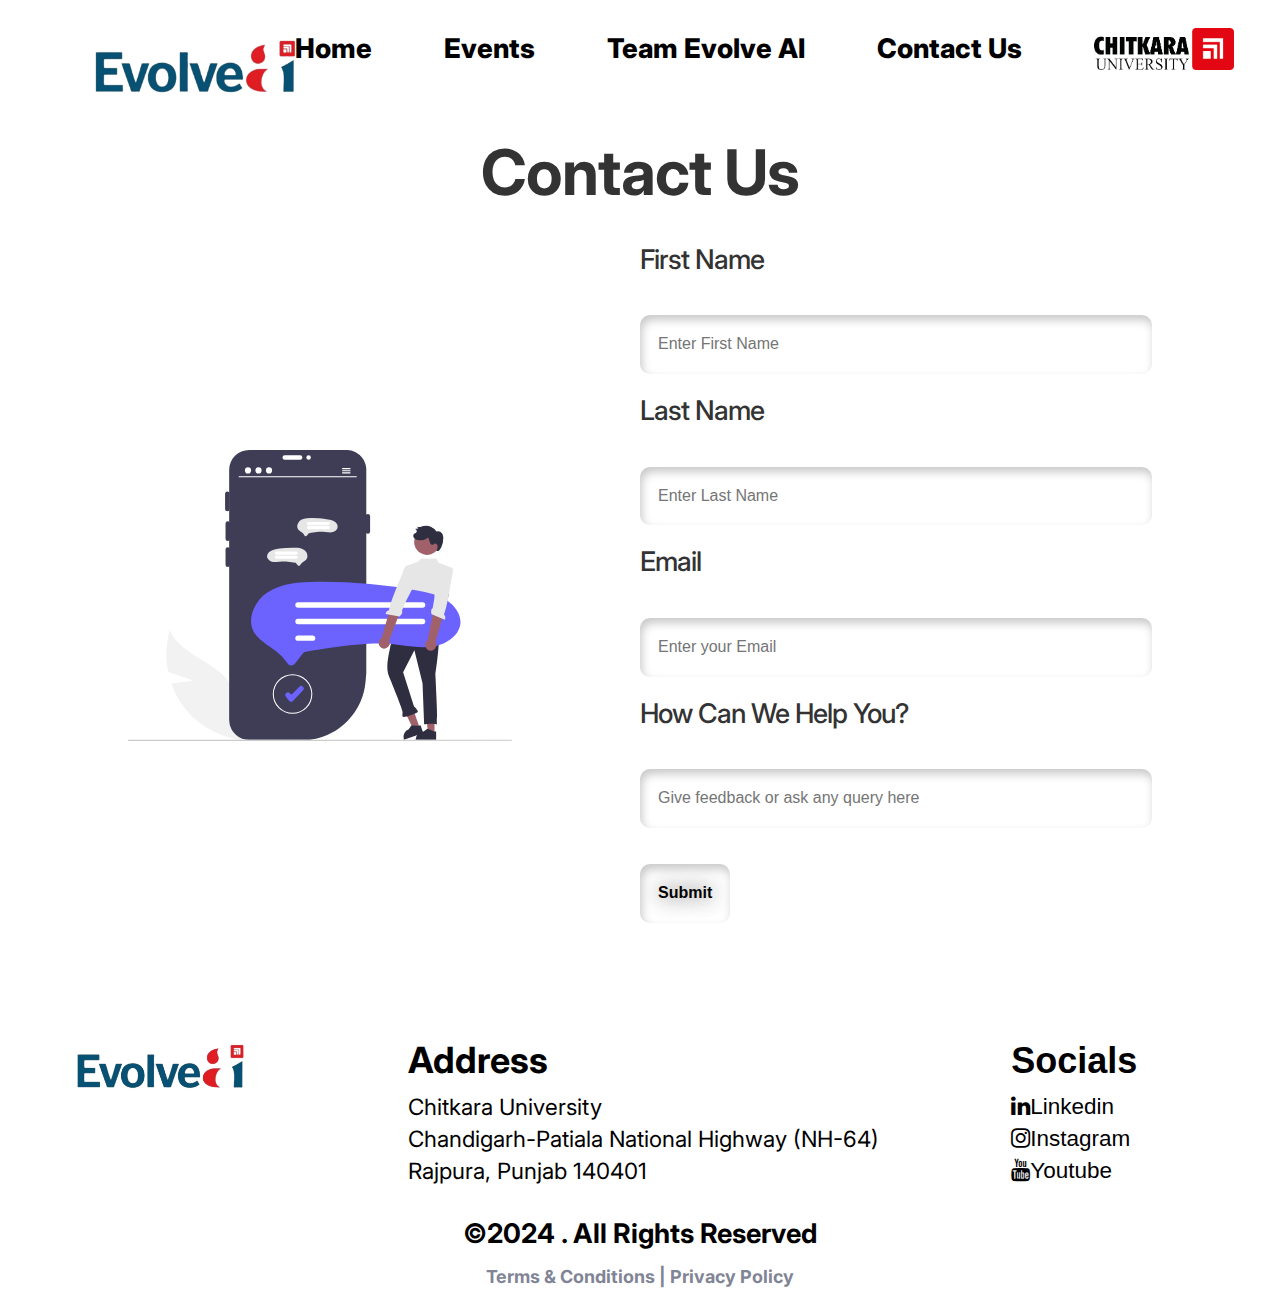
<file: contact.html>
<!doctype html>
<html lang="en">

<head>
    <meta charset="utf-8">
    <meta name="viewport" content="width=device-width, initial-scale=1">
    <title>Contact Us</title>
        <link href="css/contact.css" rel="stylesheet">
        <link href="https://cdn.jsdelivr.net/npm/bootstrap@5.3.2/dist/css/bootstrap.min.css" rel="stylesheet">
    
        <link rel="stylesheet" href="https://maxcdn.bootstrapcdn.com/font-awesome/4.6.3/css/font-awesome.min.css"
            type="text/css" />
        <link rel="stylesheet" href="https://maxcdn.bootstrapcdn.com/bootstrap/3.3.7/css/bootstrap.min.css"
            integrity="sha384-BVYiiSIFeK1dGmJRAkycuHAHRg32OmUcww7on3RYdg4Va+PmSTsz/K68vbdEjh4u" crossorigin="anonymous">
    
        <link rel="stylesheet" href="css/owl.carousel.min.css">
        <link rel="stylesheet" href="css/style.css">
        <link rel="icon" href="images/favicon1.png" type="image/x-icon">
</head>

<body>
    
    <nav>
    
        <ul class="navlinks">
          <li class="active"><a href="index.html"><img class="evolveailogo" src="images/evolveailogo1.png" alt="photo"></a></li>
          <li class="active"><a href="index.html">Home</a></li>
          <li class="active"><a href="events.html">Events</a></li>
          <li class="active"><a href="teams.html">Team Evolve AI</a></li>
          <li class="active"><a href="contact.html">Contact Us</a></li>
          <li class="active"><a href="https://www.chitkara.edu.in"><img class="chitkaralogo" src="images/CHITKARA LOGO.png" alt="photo"></a></li>
        </ul>
        <img src="images/list1.svg" class="menu-btn">
      </nav>

      <script>
        const menubtn = document.querySelector('.menu-btn');
        const navlinks = document.querySelector('.navlinks');
        const body = document.querySelector('body');
      
        menubtn.addEventListener('click', () => {
          navlinks.classList.toggle('mobile-menu');
        });
      
        body.addEventListener('click', (event) => {
          if (!event.target.closest('.menu-btn') && !event.target.closest('.navlinks li')) {
            navlinks.classList.remove('mobile-menu');
          }
        });
      
        // Add click event listener to all anchor tags within the navbar
        const navLinks = document.querySelectorAll('.navlinks a');
        navLinks.forEach(link => {
          link.addEventListener('click', () => {
            // Close the mobile menu when a link is clicked
            navlinks.classList.remove('mobile-menu');
          });
        });
      </script>
    <section class="sectioncontact">
        <h1 class="heading-main text-center my-5 display-4">Contact Us</h1>

        <div class="main">
            <img src="images/contact.svg" alt="photo">
                <form role="alert" action="https://api.web3forms.com/submit" onsubmit="sendemail(); reset();  return false;" method="post" id="form">
                    <div class="">
                        <input type="hidden" name="access_key" value="61e4a3d2-33af-4ccb-8d87-736be353023c">
                        <label for="fname" class="">First Name</label>
                        <input type="text" class="" id="fname" placeholder="Enter First Name">
                       
                        
                    </div>
                    <div class="">
                        <label for="lname" class="">Last Name</label>
                        <input type="text" class="" id="lname" placeholder="Enter Last Name">
                       
                    </div>
                    <div class="">
                        <label for="email" class="">Email</label>
                        <input name="email" type="email" class="" id="email" placeholder="Enter your Email">
                      
                    </div>
                    <div class="">
                        <label for="help" class="">How Can We Help You?</label>
                        <input type="text" class="" id="help" name="help" placeholder="Give feedback or ask any query here">
                      
                    </div>

                    <div class="h-captcha" data-captcha="true"></div>
                    <div id="result"></div>

                    <div >
                        <p><input class="button" type="submit" name="submit" id="submit" />
                            
                        </p>
                    
                    </div>
                    
                </form>
        </div>
    </section>
     <script>
    form.addEventListener('submit', function(e) {
        e.preventDefault();
        const formData = new FormData(form);
        const object = Object.fromEntries(formData);
        const json = JSON.stringify(object);
        result.innerHTML = "Please wait..."
      
          fetch('https://api.web3forms.com/submit', {
                  method: 'POST',
                  headers: {
                      'Content-Type': 'application/json',
                      'Accept': 'application/json'
                  },
                  body: json
              })
              .then(async (response) => {
                  let json = await response.json();
                  if (response.status == 200) {
                      result.innerHTML = "Form submitted successfully";
                  } else {
                      console.log(response);
                      result.innerHTML = json.message;
                  }
              })
              .catch(error => {
                  console.log(error);
                  result.innerHTML = "Something went wrong!";
              })
              .then(function() {
                  form.reset();
                  setTimeout(() => {
                      result.style.display = "none";
                  }, 3000);
              });
      });
    </script>


   
<script src="https://web3forms.com/client/script.js" async defer></script>
    <div class="contact-headings">
        <div class="contact-item">
            <img src="images/evolveailogo1.png" alt="logo">
        </div>
        <div class="contact-item">
            <h4 class="contact-heading text-center">Address</h4>
            <p class="contact-info">Chitkara University<br>
                Chandigarh-Patiala National Highway (NH-64)<br>
                Rajpura, Punjab 140401<br>
            </p>
        </div>

        <div class="contact-item-right">
            <h4 class="contact-heading text-center">Socials</h4>
            <p class="contact-info">
                <i class="fa fa-linkedin" ></i><a class="contact-links" href="https://www.linkedin.com/company/evolveai-cuiet/" target="_blank">Linkedin</a><br>
                <i class="fa fa-instagram"></i><a class="contact-links" href="https://www.instagram.com/evolveai_cuiet/" target="_blank">Instagram</a><br>
                <i class="fa fa-youtube"></i><a class="contact-links" href="https://www.youtube.com/@evolveai_cuiet" target="_blank">Youtube</a>
            </p>
        </div>


    </div>

    <div class="copyright">
        <p>&copy;2024 . All Rights Reserved</p>
        <a href="terms.html">Terms & Conditions |</a>
        <a href="privacy.html">Privacy Policy</a>
    </div>
    <script src="https://cdn.jsdelivr.net/npm/bootstrap@5.3.3/dist/js/bootstrap.bundle.min.js"
        integrity="sha384-YvpcrYf0tY3lHB60NNkmXc5s9fDVZLESaAA55NDzOxhy9GkcIdslK1eN7N6jIeHz"
        crossorigin="anonymous"></script>
</body>

</html>
</file>
<file: css/contact.css>
@import url('https://fonts.googleapis.com/css2?family=Inter:wght@100..900&display=swap');
@import url('https://fonts.googleapis.com/css2?family=Inter:wght@100..900&family=Permanent+Marker&display=swap');
@import url('https://fonts.googleapis.com/css2?family=Inter:wght@100..900&family=Karma:wght@300;400;500;600;700&display=swap');
.body {
    background-color: #FFFFFF;
    color: black;
    overflow-x: hidden;
}

html {
    scroll-behavior: smooth;
    box-sizing: border-box;
}

nav {
    display: flex;
    justify-content: center;
    padding: 10px;
    position: absolute;
    top: 2vh;
    width: 100%;
    z-index: 999999999999999999999999999;
   
  }
  nav ul {
    list-style-type: none;
    display: flex;
    justify-content: flex-end;
    align-items: center;
    margin: 0;
    padding: 0;
  }
  nav ul li {
    margin-left: 4vmin;
    margin-right: 4vmin;
  }
  nav ul li a {
    text-decoration: none;
    color: black;
    font-family: "Inter", sans-serif;
    font-weight: 800;
    font-size: 3vmin;
  }
  nav ul li a:hover
  {
    color:#45a29e;
    text-decoration: none;
  }
.evolveailogo {
    position: absolute;
    top: 2vh;
    left: 5vw;
    width: 30vmin;
}

.chitkaralogo {
    position: relative;
float: left;
    width: 14rem;
}

::-webkit-scrollbar {
    width: 6px;
}

::-webkit-scrollbar-thumb {
    background-color: #888;
    border-radius: 6px;
}

::-webkit-scrollbar-thumb:hover {
    background-color: #555;
}

::-webkit-scrollbar-track {
    background-color: #000000;
}
.sectioncontact
{
    margin-top: 15vh;
    width: 80vw;
    position: relative;
    left: 10vw;
    text-align: center;
    
}
.sectioncontact h1
{
    font-family: "Inter", sans-serif;
    font-size: 7vmin;
    letter-spacing: -1px;
    font-weight: 700;
}




.heading-main{
    font-family: "Inter", sans-serif;
    font-size: 7vmin;
    letter-spacing: -1px;
    font-weight: 700;
}


.main
{
  position: relative;
  width: 80vw;
  display: flex;
  flex-direction: row;
  align-items: center;
 justify-content: space-between;
align-items: center;
}
.main img
{
  width: 30vw;
}
.main form
{
  width: 40vw;

}
.main form div
{
  display: flex;
  flex-direction: column;
  align-items: flex-start;

}
.main form div input
{
  width: 100%;
  background: none;
  border: none;
  outline: none;
  padding: 2vmin;
  font-size: 16px;
  border-radius: 10px;
  box-shadow: inset 2px 5px 10px rgb(200, 200, 200);
  color: black;
  margin-top: 2vh;
  margin-bottom: 2vh;
}
.main form div label
{
  font-family: "Inter", sans-serif;
  font-size: 3vmin;
  letter-spacing: -1px;
  font-weight: 500;
  margin-bottom: 2vh;
}
.copyright {
    background-color: transparent;
    color: white;
    text-align: center;
    padding: 1rem;
    margin: 0;

}

.contact-headings {
    display: flex;
    justify-content: space-between;
    /* position: relative; */
    /* top: 10vh; */
    /* left: 5vw; */
    margin-top: 0vh;
    position: relative;
    left: 4vw;
    width: 90vw;

}

.contact-heading {
    margin-top: 10vh;
    font-size: 4vmin;
    font-weight: bolder;
    color: black;
    display: flex;
    justify-content: space-between;
}

.contact-info {
    font-size: 2.5vmin;
    margin-bottom: 2vh;
    color: black;
}

.contact-item img
{
    margin-top: 10vh;
    position: relative;
    top: 0vh;
    width: 25vmin;
}
.contact-links {
    font-size: 2.5vmin;
    text-decoration: none;
    color: black;
}

.contact-item-right{
    width: 15vw;
}

.contact-item h4,
.contact-item p,
.contact-item a
{
    font-family: "Inter", sans-serif;
}
.copyright p
{
    color: #000000;
    font-size: 3vmin;
    font-family: "Inter", sans-serif;
    font-weight: bold;
}
.copyright a
{
    color: #808495;
    font-size: 2vmin;
    font-family: "Inter", sans-serif;
    font-weight: bold;
    text-decoration: none;
}
.menu-btn {
    position: absolute;
    top: 30px;
    right: 30px;
    cursor: pointer;
    display: none;
    width: 8vmin;
}

@media (max-width: 1025px)
{
    nav
    {

        background-color: white;
      padding: 0%;
      position: absolute; 
       justify-content: center;
       border-bottom-right-radius: 50%;
       z-index: 999999999999999999999999999999;
    }
    nav ul
    {
      flex-direction: column;
      min-width: 100vw;
      min-height: 40vh;
      margin-top: -2000px;
      transition: all 0.5s ease;
      z-index: 999999;
     
    }
    nav li
    {
      margin: 30px auto;
    }
    nav ul li a
    {
        font-size: 5vmin;
    }
    button
    {
      display: inline-block;
    }
    .mobile-menu
    {
      margin-top: 0px;
      border-bottom-right-radius: 30%;
    }
    .menu-btn
    {
      position: absolute;
      top: 2vh;
      right: 30px;
      cursor: pointer;
      display: block;
      z-index: 3;
      
    }
    .contact-headings {

        display: block;
        align-items: center;
    }

    .contact-item {
        margin-bottom: 5vh;
        align-items: center;
    }

    .contact-heading {
        font-size: 8vmin;
        width: 90vw;
        display: block;
        align-items: center;
    }
    .contact-item img
    {
        width: 40vmin;
        left: 25vw;
    }
    .contact-info {
        font-size: 5vmin;
        text-align: center;
        width:90vw;
    }

    .contact-links {
        font-size: 5vmin;

    }

    .contact-item1 {
        text-align: center;
    }
    .copyright p
    {
        font-size: 4vmin;
    }
    .copyright a
    {
        font-size: 3vmin;
    }
   
}




  .button{
    font-size: 17px;
    border-radius: 5px;
    background: linear-gradient(180deg, rgb(56, 56, 56) 0%, rgb(36, 36, 36) 66%, rgb(41, 41, 41) 100%);
    color: black !important;
    border: none;
    padding: 10px;
    font-weight: 700;
    cursor: pointer;
    position: relative;
    overflow: hidden;
    text-shadow: 0px 0px 20px #4b4b4b;
    margin-top: 2vmin;
  }

  @media (max-width: 1025px)
  {
      nav
      {
          background-color: white;
        padding: 0%;
        position: absolute; 
         justify-content: center;
         border-bottom-right-radius: 50%;
         z-index: 999999999999999999999999999999;
      }
      nav ul
      {
        flex-direction: column;
        min-width: 100vw;
        min-height: 40vh;
        margin-top: -2000px;
        transition: all 0.5s ease;
        z-index: 999999;
       
      }
      nav li
      {
        margin: 30px auto;
      }
      nav ul li a
      {
          font-size: 5vmin;
      }
      button
      {
        display: inline-block;
      }
      .mobile-menu
      {
        margin-top: 0px;
        border-bottom-right-radius: 30%;
      }
      .menu-btn
      {
        position: absolute;
        top: 2vh;
        right: 30px;
        cursor: pointer;
        display: block;
        z-index: 3;
      }
      .main
      {
        flex-direction: column;
      }
      .main img
      {
        width: 90vw;
        margin-bottom: 5vh;
      }
      .main form 
      {
        width: 90vw;
      }
    }
</file>
<file: css/style.css>
@import url('https://fonts.googleapis.com/css2?family=Inter:wght@100..900&display=swap');
@import url('https://fonts.googleapis.com/css2?family=Inter:wght@100..900&family=Karma:wght@300;400;500;600;700&display=swap');

.text p {
  color: black;
  font-weight: 300;
  font-size: 3vmin;
  font-family: "Inter", sans-serif;
}

h1,
h2,
h3,
h4,
h5,
h6,
.h1,
.h2,
.h3,
.h4,
.h5,
.h6 {
  font-family: "Roboto", -apple-system, BlinkMacSystemFont, "Segoe UI", Roboto, "Helvetica Neue", Arial, "Noto Sans", sans-serif, "Apple Color Emoji", "Segoe UI Emoji", "Segoe UI Symbol", "Noto Color Emoji";
}

a {
  -webkit-transition: .3s all ease;
  -o-transition: .3s all ease;
  transition: .3s all ease;
}

a,
a:hover {
  text-decoration: none !important;
}

.content {
  padding: 7rem 0;
}

h2 {
  font-size: 20px;
}

.owl-1 .owl-nav {
  width: 100%;
  position: absolute;
  top: 50%;
}

.owl-1 .owl-nav .owl-next,
.owl-1 .owl-nav .owl-prev {
  border: 1px solid red;
  z-index: 92;
  position: absolute;
  top: 50%;
}

.owl-1 .owl-nav .owl-next:active,
.owl-1 .owl-nav .owl-next:focus,
.owl-1 .owl-nav .owl-prev:active,
.owl-1 .owl-nav .owl-prev:focus {
  outline: none;
}

.owl-1 .owl-nav .owl-next span,
.owl-1 .owl-nav .owl-prev span {
  color: #fff;
}

.owl-1 .owl-nav .owl-next span:before,
.owl-1 .owl-nav .owl-prev span:before {
  font-size: 40px !important;
}

.owl-1 .owl-nav .owl-next {
  border: 4px solid blue;
  right: 20px;
}

.owl-1 .owl-nav .owl-prev {
  left: 20px;
}

.owl-1 .owl-dots {
  position: absolute;
  bottom: 40px;
  left: 50%;
  -webkit-transform: translateX(-50%);
  -ms-transform: translateX(-50%);
  transform: translateX(-50%);
}

.owl-1 .owl-dots .owl-dot {
  background: none;
  display: inline-block;
}

.owl-1 .owl-dots .owl-dot>span {
  display: inline-block;
  width: 7px;
  height: 7px;
  border-radius: 50%;
  background: rgba(255, 255, 255, 0.5);
  margin: 4px;
}

.owl-1 .owl-dots .owl-dot.active>span {
  background: white;
}

.owl-1 .owl-dots .owl-dot:active,
.owl-1 .owl-dots .owl-dot:focus {
  outline: none;
}

.media-29101 .img {
  -webkit-box-flex: 0;
  -ms-flex: 0 0 50%;
  flex: 0 0 50%;
}

.media-29101 .text {
  padding: 50px;
}
@media (max-width: 1025px)
{
  .text p
{
  font-size: 4vmin;
}}
@media (max-width: 991.98px) {
  .media-29101 .text {
    padding: 20px;
    width: 100%;
  }
}

.media-29101 .text .category {
  color: #adb5bd;
  text-transform: uppercase;
  font-size: 12px;
  font-weight: bold;
  letter-spacing: .2rem;
}

.media-29101 .text h2 {
  font-family: "Inter", sans-serif;
  font-size: 4rem;
  line-height: 1.3;
  margin-bottom: 30px;
}

.media-29101 .text h2 a {
  color: black;
}

.carousel-nav {
  width: 100%;
  border-bottom: 1px solid #ccc;
  margin-bottom: 40px;
  overflow: auto;

}

.carousel-nav a {
  color: black;
  width: 100vw;
  padding: 20px;
  text-align: center;
  display: inline-block;
  font-weight: 500;
  font-size: 4vmin;
  font-family: "Inter", sans-serif;
}
.carousel-nav a.active:before {
  content: "";
  bottom: -1px;
  left: 0;
  right: 0;
  position: absolute;
  border-bottom: 1px solid #fff;
}
</file>
